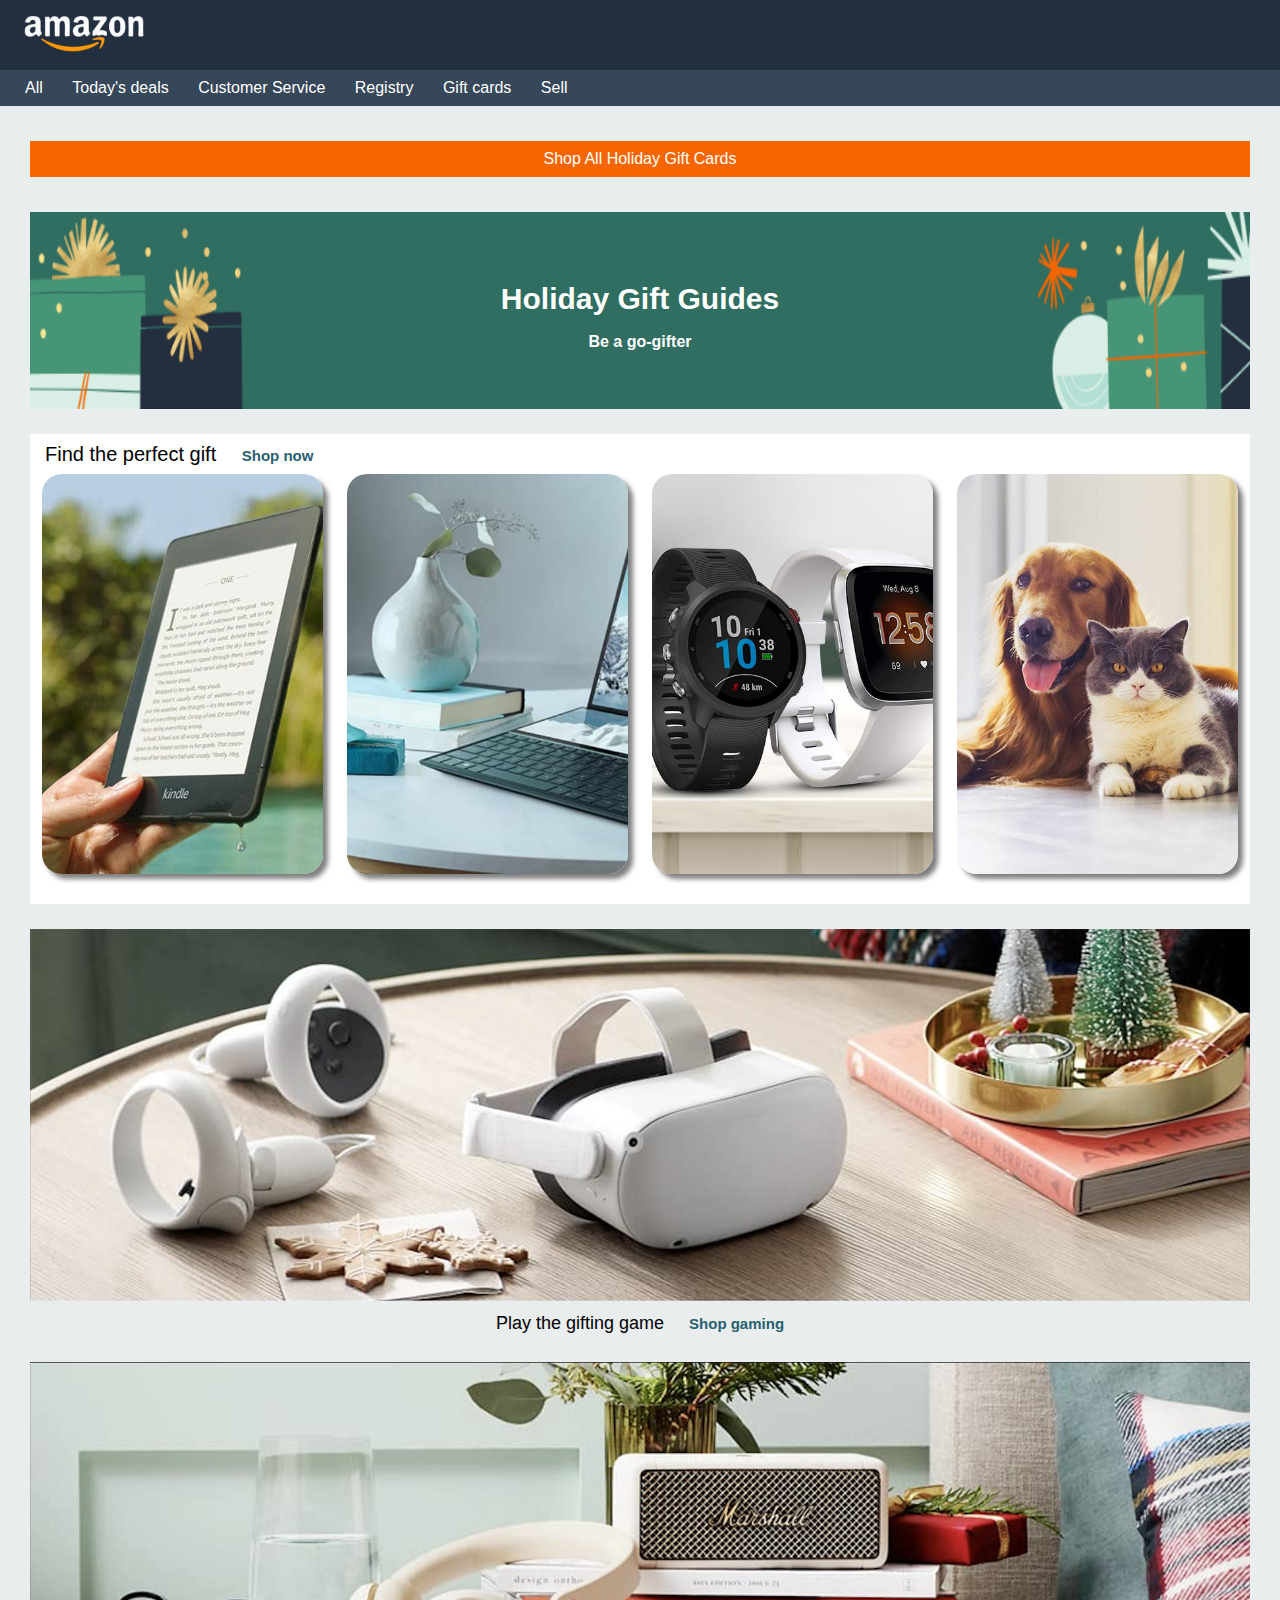
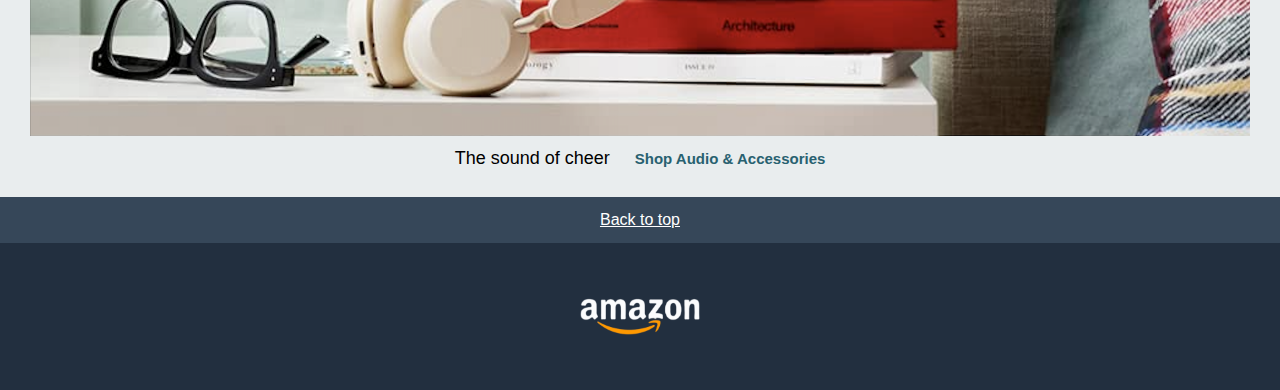
<file: Amazon Page/index.html>
<!DOCTYPE html>
<html lang="en">
  <head>
    <meta charset="UTF-8" />
    <meta name="viewport" content="width=device-width, initial-scale=1.0" />
    <link rel="stylesheet" href="./assets/css/reset.css" />
    <link rel="stylesheet" href="./assets/css/style.css" />
    <title>Document</title>
  </head>
  <body>
    <!-- header -->
    <header id="topPage">
      <img src="./assets/images/logo.png" alt="logo" />
    </header>

    <!-- menu -->
    <menu>
      <p>All</p>
      <p>Today's deals</p>
      <p>Customer Service</p>
      <p>Registry</p>
      <p>Gift cards</p>
      <p>Sell</p>
    </menu>

    <!-- main -->
    <main>
      <div class="banner">
        <h3>Shop All Holiday Gift Cards</h3>
      </div>

      <div class="gift">
        <h1>Holiday Gift Guides</h1>
        <h3>Be a go-gifter</h3>
      </div>

      <div class="giftPhoto">
        <h3>
          Find the perfect gift
          <a
            href="https://www.amazon.it/s?k=gift&__mk_it_IT=%C3%85M%C3%85%C5%BD%C3%95%C3%91&crid=4HE8MMWICVGZ&sprefix=gift%2Caps%2C124&ref=nb_sb_noss_1"
            target="_blank"
            >Shop now</a
          >
        </h3>

        <div>
          <img src="./assets/images/img_1.jpg" alt="tablet" />
        </div>
        <div>
          <img src="./assets/images/img_2.jpg" alt="laptop" />
        </div>
        <div>
          <img src="./assets/images/img_3.jpg" alt="smartwatch" />
        </div>
        <div>
          <img src="./assets/images/img_4.jpg" alt="animals" />
        </div>
      </div>

      <div class="bigPhoto">
        <div><img src="./assets/images/img_9.png" alt="vr" /></div>
        <h3>
          Play the gifting game
          <a
            href="https://www.amazon.it/s?k=ps5&__mk_it_IT=%C3%85M%C3%85%C5%BD%C3%95%C3%91&crid=2FDJN41H6JZHU&sprefix=ps5%2Caps%2C138&ref=nb_sb_noss_1"
            target="_blank"
            >Shop gaming</a
          >
        </h3>
        <div><img src="./assets/images/img_10.png" alt="speaker" /></div>
        <h3>
          The sound of cheer
          <a
            href="https://www.amazon.it/s?k=speaker&__mk_it_IT=%C3%85M%C3%85%C5%BD%C3%95%C3%91&crid=1Y5CDYCSN9EQR&sprefix=speake%2Caps%2C226&ref=nb_sb_noss_2"
            target="_blank"
            >Shop Audio & Accessories</a
          >
        </h3>
      </div>
    </main>

    <!-- footer -->
    <footer>
      <div class="backTop">
        <a href="#topPage">Back to top</a>
      </div>
      <div><img src="./assets/images/logo.png" alt="logo2" /></div>
    </footer>
  </body>
</html>
</file>
<file: Amazon Page/assets/css/style.css>
/* Your styles here */
body {
  background-color: #e9edee;
  font-family: Arial, Helvetica, sans-serif;
}

/* header */

header {
  background-color: #222f3f;
  height: 70px;
}
header img {
  padding-top: 10px;
  padding-bottom: 10px;
  padding-left: 20px;
  width: 8rem;
}

/* menu */

menu {
  background-color: #364759;
}

menu p {
  display: inline-block;
  padding: 10px 0px 10px 15px;
  color: white;
  margin-left: 10px;
}

/* main */

main {
  margin-left: 30px;
  margin-right: 30px;
}

main .banner {
  background-color: #f56600;
  text-align: center;
  padding-top: 10px;
  padding-bottom: 10px;
  margin-top: 35px;
  color: white;
}

main .gift {
  background-image: url(../images/bg-image.png);
  height: 12.3rem;
  text-align: center;
  margin-top: 35px;
  background-repeat: no-repeat;
  background-size: 100% 100%;
}

main .gift h1 {
  padding-top: 4.5rem;
  color: white;
  font-size: 30px;
  font-weight: bold;
  padding-bottom: 20px;
}

main .gift h3 {
  color: white;
  font-weight: bold;
}

main .giftPhoto {
  background-color: #ffffff;
  margin-top: 25px;
  text-align: center;
}

main .giftPhoto h3 {
  font-weight: 500;
  padding-left: 15px;
  padding-top: 10px;
  font-size: 20px;
  text-align: left;
}

main .giftPhoto h3 a {
  text-decoration: none;
  font-weight: 600;
  padding-left: 20px;
  font-size: 15px;
  color: #286170;
}
main .giftPhoto div img {
  width: 100%;
  height: 100%;
  object-fit: cover;
  border-radius: 20px;
}

main .giftPhoto div {
  display: inline-block;
  width: 23%;
  height: 25rem;
  margin: 10px;
  margin-bottom: 30px;
  box-shadow: 5px 5px 5px rgba(0, 0, 0, 0.5);
  border-radius: 20px;
}

main .bigPhoto {
  margin-top: 25px;
  text-align: center;
}

main .bigPhoto div {
  width: 100%;
}

main .bigPhoto div img {
  width: 100%;
}

main .bigPhoto h3 {
  padding-top: 10px;
  padding-bottom: 30px;
  font-weight: 500;
  font-size: 18px;
}

main .bigPhoto h3 a {
  text-decoration: none;
  font-weight: 600;
  padding-left: 20px;
  font-size: 15px;
  color: #286170;
}
/* footer */
footer {
  background-color: #222f3f;
}

footer .backTop {
  background-color: #364759;
  text-align: center;
  padding-top: 15px;
  padding-bottom: 15px;
}

footer .backTop a {
  color: white;
}

footer div {
  text-align: center;
}

footer div img {
  width: 10%;
  padding-top: 50px;
  padding-bottom: 50px;
}
</file>
